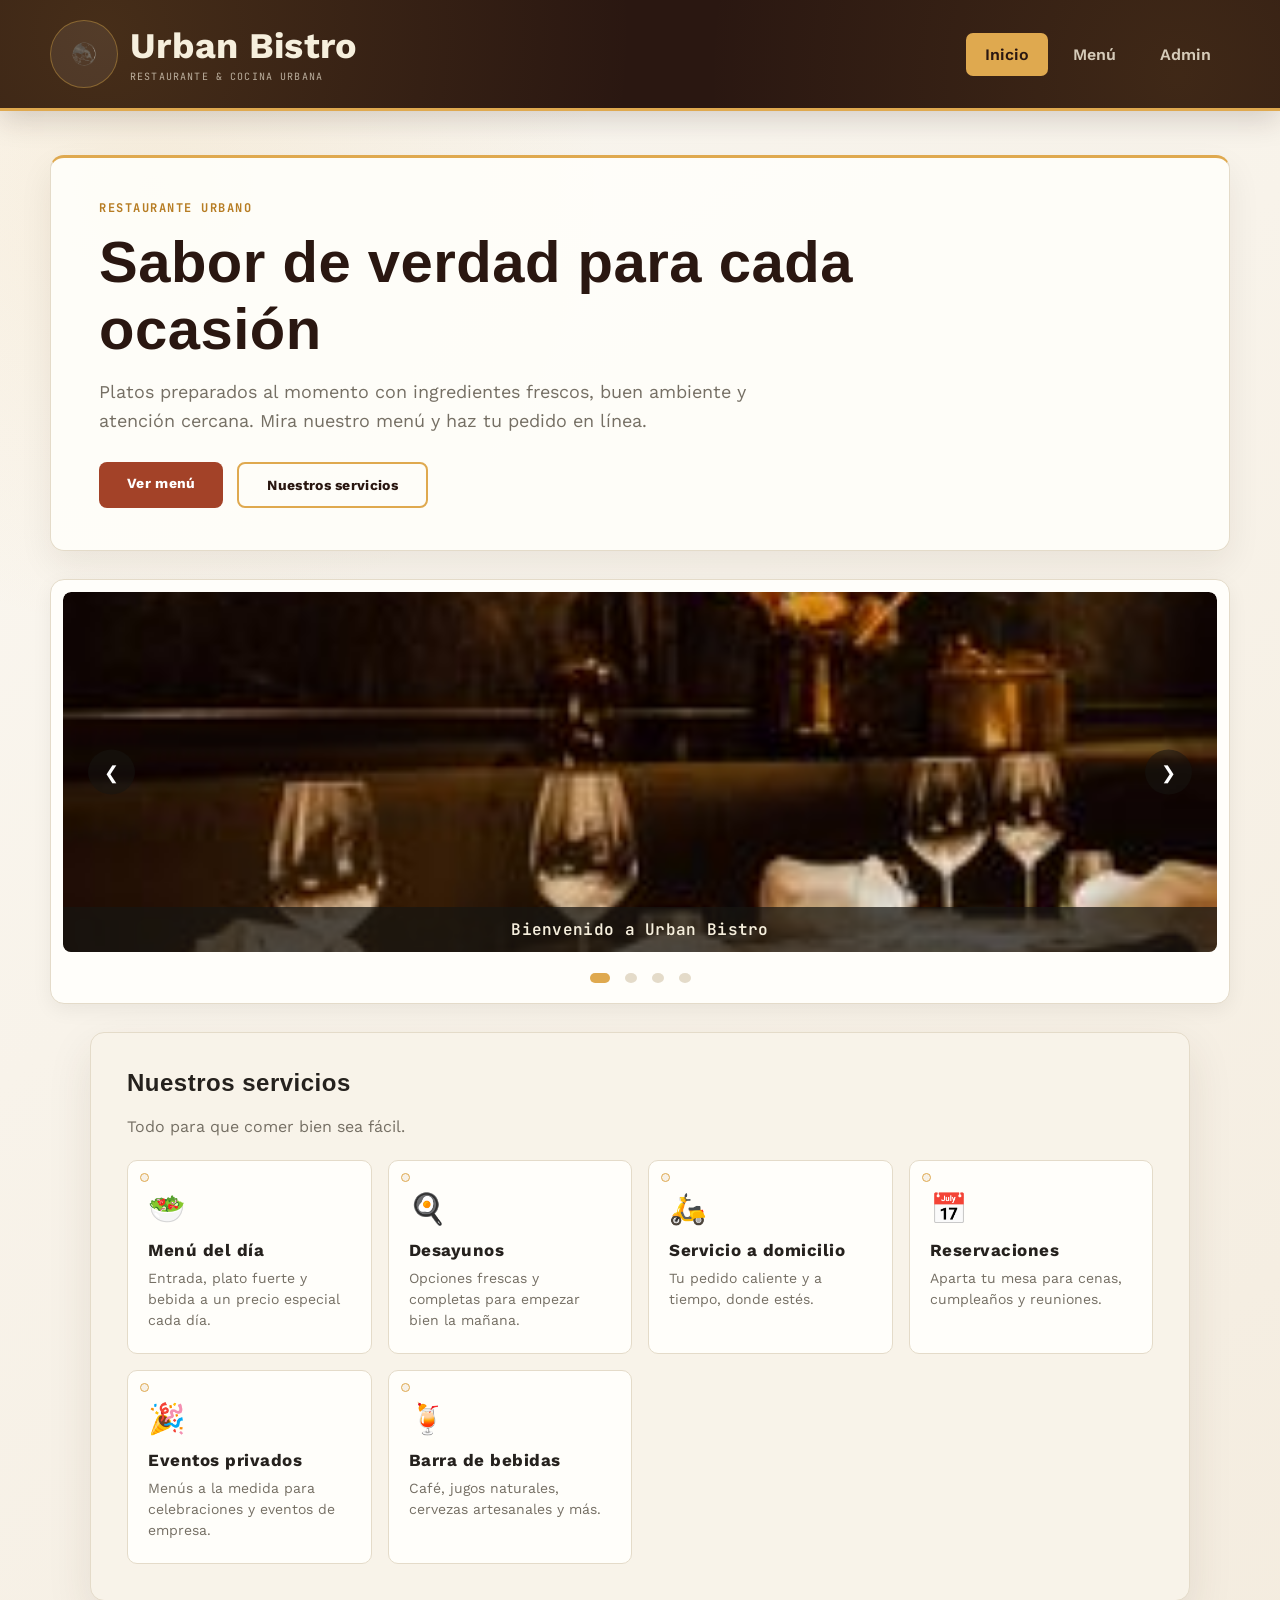
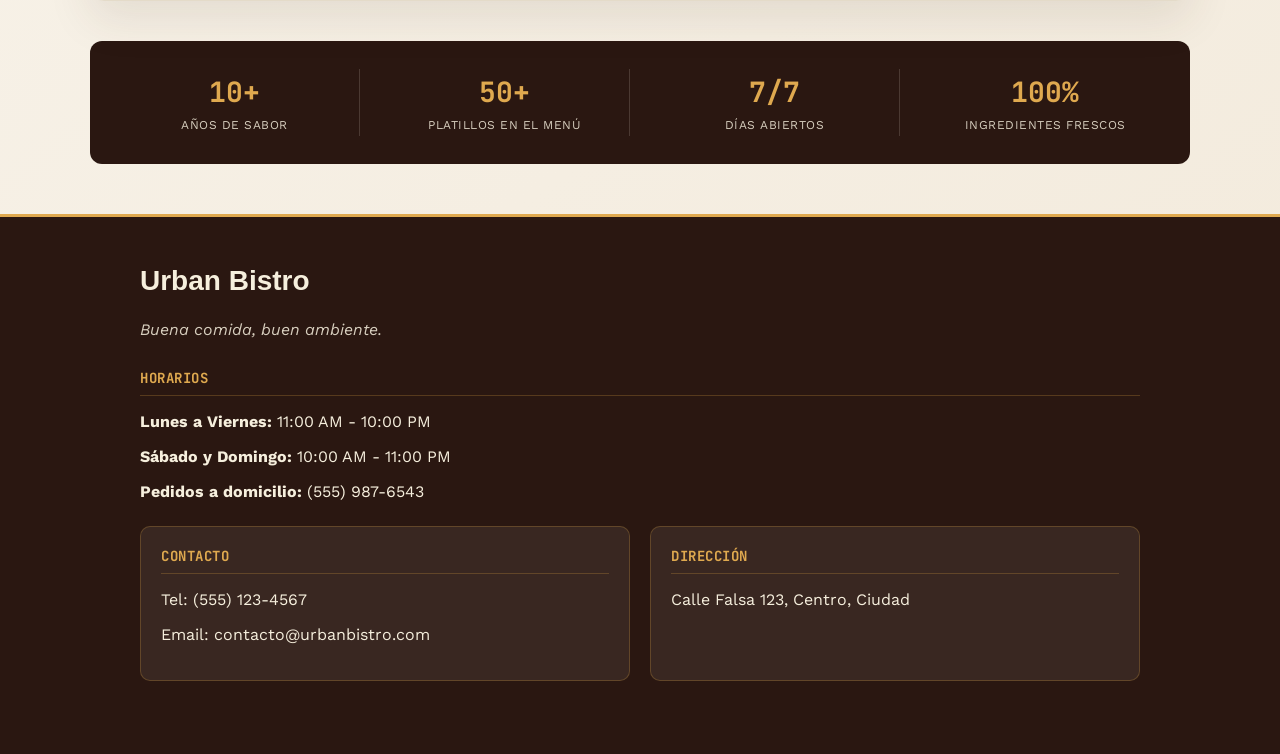
<file: index.html>
<!DOCTYPE html>
<html lang="es">
<head>
    <meta charset="UTF-8">
    <meta name="viewport" content="width=device-width, initial-scale=1.0">
    <title>Urban Bistro</title>
    <link rel="stylesheet" href="../css/base.css">
    <link rel="stylesheet" href="../css/paginaprincipal.css">
    <link href="https://fonts.cdnfonts.com/css/gokart-bubble" rel="stylesheet">
    <link href="https://fonts.googleapis.com/css2?family=Work+Sans:wght@400;600;700&family=JetBrains+Mono:wght@500;700&display=swap" rel="stylesheet">
</head>
<body>

    <a class="skip-link" href="#main">Saltar al contenido</a>

    <header class="encabezado" role="banner">
        <div class="brand">
            <img class="Logo" src="../img/logo.png" alt="Logo de Urban Bistro">
            <div class="brand-copy">
                <h1>Urban Bistro</h1>
                <p>Restaurante &amp; cocina urbana</p>
            </div>
        </div>
        <nav class="menu" aria-label="Menú principal">
            <a class="menu-btn" href="paginaprincipal.html" aria-current="page">Inicio</a>
            <a class="menu-btn" href="articulos.html">Menú</a>
            <a class="menu-btn" href="admin.html">Admin</a>
        </nav>
    </header>

    <main id="main" tabindex="-1">

        <section class="hero-intro">
            <p class="hero-eyebrow">Restaurante urbano</p>
            <h2>Sabor de verdad para cada ocasión</h2>
            <p class="hero-text">Platos preparados al momento con ingredientes frescos, buen ambiente y atención cercana. Mira nuestro menú y haz tu pedido en línea.</p>
            <div class="hero-actions">
                <a class="hero-btn primary" href="articulos.html">Ver menú</a>
                <a class="hero-btn secondary" href="#servicios">Nuestros servicios</a>
            </div>
        </section>

        <section class="carrusel-container" aria-label="Carrusel de imágenes">
            <div class="carrusel">
                <div class="carrusel-slide">
                    <img src="../img/img1.jpg" alt="Interior acogedor de Urban Bistro">
                    <p class="slide-description">Bienvenido a Urban Bistro</p>
                </div>
                <div class="carrusel-slide">
                    <img src="../img/img2.jpg" alt="Selección de platos frescos">
                    <p class="slide-description">Platos hechos al momento</p>
                </div>
                <div class="carrusel-slide">
                    <img src="../img/img3.jpg" alt="Comedor de Urban Bistro por la noche">
                    <p class="slide-description">Un ambiente para disfrutar</p>
                </div>
                <div class="carrusel-slide">
                    <img src="../img/img4.jpg" alt="Platillo de carne con guarnición">
                    <p class="slide-description">Visítanos pronto</p>
                </div>
                <button class="carrusel-btn prev" type="button" aria-label="Anterior">&#10094;</button>
                <button class="carrusel-btn next" type="button" aria-label="Siguiente">&#10095;</button>
            </div>

            <div class="carrusel-dots" aria-label="Navegación del carrusel">
                <button class="dot" type="button" data-index="0" aria-label="Ir a la diapositiva 1"></button>
                <button class="dot" type="button" data-index="1" aria-label="Ir a la diapositiva 2"></button>
                <button class="dot" type="button" data-index="2" aria-label="Ir a la diapositiva 3"></button>
                <button class="dot" type="button" data-index="3" aria-label="Ir a la diapositiva 4"></button>
            </div>
        </section>

        <section id="servicios" class="section servicios-section">
            <h2>Nuestros servicios</h2>
            <p>Todo para que comer bien sea fácil.</p>

            <div class="servicios-grid">
                <div class="servicio-card">
                    <span class="servicio-icono" aria-hidden="true">🥗</span>
                    <h3>Menú del día</h3>
                    <p>Entrada, plato fuerte y bebida a un precio especial cada día.</p>
                </div>
                <div class="servicio-card">
                    <span class="servicio-icono" aria-hidden="true">🍳</span>
                    <h3>Desayunos</h3>
                    <p>Opciones frescas y completas para empezar bien la mañana.</p>
                </div>
                <div class="servicio-card">
                    <span class="servicio-icono" aria-hidden="true">🛵</span>
                    <h3>Servicio a domicilio</h3>
                    <p>Tu pedido caliente y a tiempo, donde estés.</p>
                </div>
                <div class="servicio-card">
                    <span class="servicio-icono" aria-hidden="true">📅</span>
                    <h3>Reservaciones</h3>
                    <p>Aparta tu mesa para cenas, cumpleaños y reuniones.</p>
                </div>
                <div class="servicio-card">
                    <span class="servicio-icono" aria-hidden="true">🎉</span>
                    <h3>Eventos privados</h3>
                    <p>Menús a la medida para celebraciones y eventos de empresa.</p>
                </div>
                <div class="servicio-card">
                    <span class="servicio-icono" aria-hidden="true">🍹</span>
                    <h3>Barra de bebidas</h3>
                    <p>Café, jugos naturales, cervezas artesanales y más.</p>
                </div>
            </div>
        </section>

        <section class="stats-bar" aria-label="Datos del restaurante">
            <div class="stat-item"><span class="stat-num">10+</span><span class="stat-label">Años de sabor</span></div>
            <div class="stat-item"><span class="stat-num">50+</span><span class="stat-label">Platillos en el menú</span></div>
            <div class="stat-item"><span class="stat-num">7/7</span><span class="stat-label">Días abiertos</span></div>
            <div class="stat-item"><span class="stat-num">100%</span><span class="stat-label">Ingredientes frescos</span></div>
        </section>

    </main>

    <footer class="footer" role="contentinfo">
        <div class="footer-content">
            <h2>Urban Bistro</h2>
            <p class="tagline">Buena comida, buen ambiente.</p>

            <div class="horarios-footer">
                <h3>Horarios</h3>
                <p><strong>Lunes a Viernes:</strong> 11:00 AM - 10:00 PM</p>
                <p><strong>Sábado y Domingo:</strong> 10:00 AM - 11:00 PM</p>
                <p><strong>Pedidos a domicilio:</strong> (555) 987-6543</p>
            </div>

            <div class="footer-columns">
                <div class="footer-block">
                    <h3>Contacto</h3>
                    <p>Tel: (555) 123-4567</p>
                    <p>Email: contacto@urbanbistro.com</p>
                </div>
                <div class="footer-block">
                    <h3>Dirección</h3>
                    <p>Calle Falsa 123, Centro, Ciudad</p>
                </div>
            </div>

        </div>
    </footer>
    <script src="../js/jspagprin.js"></script>
</body>
</html>
</file>
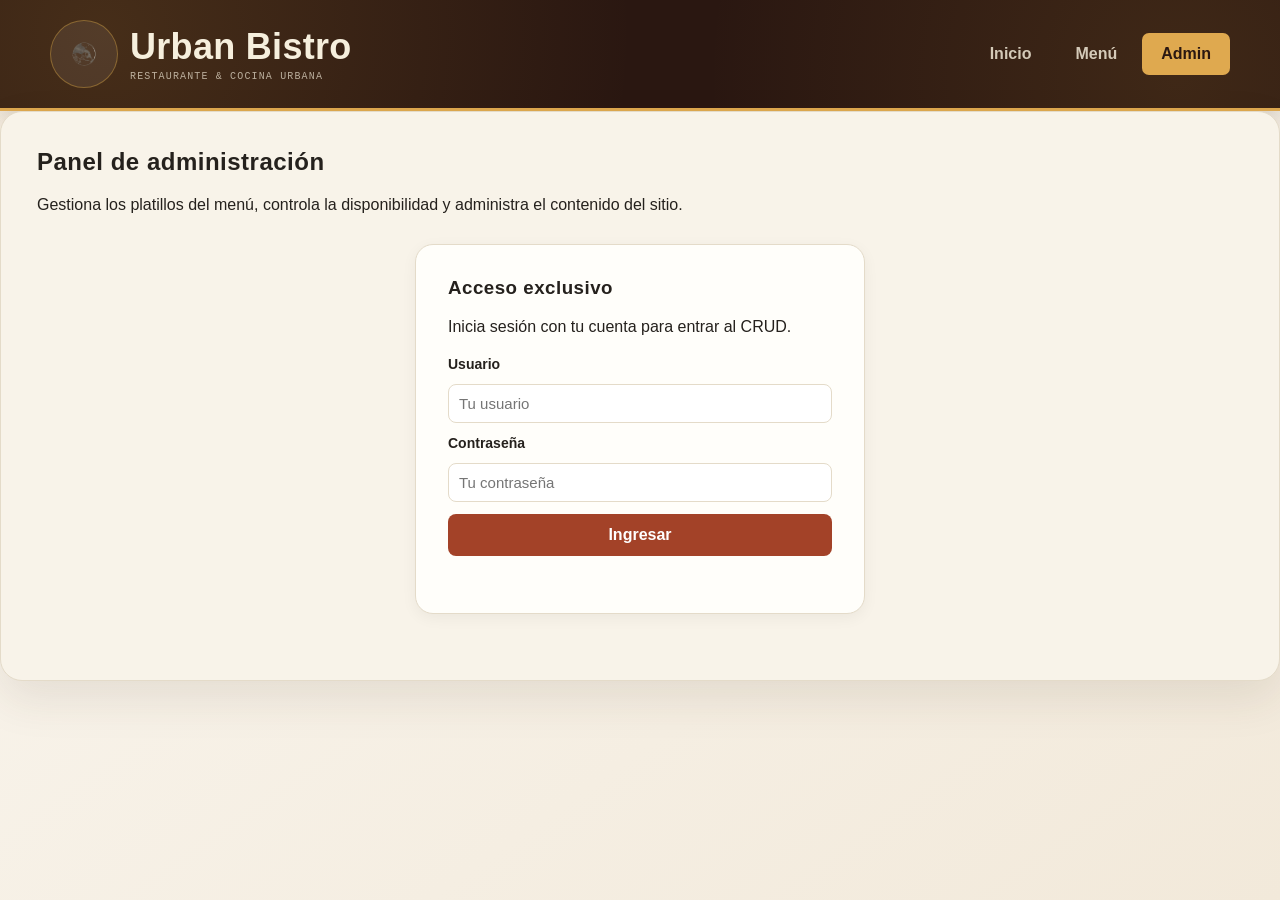
<file: admin.html>
<!DOCTYPE html>
<html lang="es">
<head>
    <meta charset="UTF-8">
    <meta name="viewport" content="width=device-width, initial-scale=1.0">
    <title>Admin - Urban Bistro</title>
    <link rel="stylesheet" href="../css/base.css">
    <link rel="stylesheet" href="../css/admin.css">
    <link href="https://fonts.cdnfonts.com/css/gokart-bubble" rel="stylesheet">
</head>
<body>
    <header class="encabezado" role="banner">
        <div class="brand">
            <img class="Logo" src="../img/logo.png" alt="Logo de Urban Bistro">
            <div class="brand-copy">
                <h1>Urban Bistro</h1>
                <p>Restaurante &amp; cocina urbana</p>
            </div>
        </div>
        <nav class="menu" aria-label="Menú principal">
            <a class="menu-btn" href="index.html">Inicio</a>
            <a class="menu-btn" href="articulos.html">Menú</a>
            <a class="menu-btn" href="admin.html" aria-current="page">Admin</a>
        </nav>
    </header>

    <div class="main-content">
        <div class="section">
            <h2>Panel de administración</h2>
            <p>Gestiona los platillos del menú, controla la disponibilidad y administra el contenido del sitio.</p>

            <div id="admin-login-card" class="auth-card">
                <h3>Acceso exclusivo</h3>
                <p>Inicia sesión con tu cuenta para entrar al CRUD.</p>

                <form id="adminLoginForm" class="auth-form">
                    <label for="adminLoginUser">Usuario</label>
                    <input id="adminLoginUser" type="text" placeholder="Tu usuario" required>

                    <label for="adminLoginPassword">Contraseña</label>
                    <input id="adminLoginPassword" type="password" placeholder="Tu contraseña" required>

                    <button type="submit">Ingresar</button>
                </form>

                <p id="adminAuthMessage" class="message"></p>
            </div>

            <div id="admin-dashboard" class="admin-dashboard" style="display:none;">
                <div class="admin-header">
                    <h3>CRUD del menú</h3>
                    <button id="logoutAdminBtn" type="button" class="btn-vaciar">Cerrar sesión</button>
                </div>

                <div class="admin-grid">
                    <form id="productForm" class="admin-card">
                        <input type="hidden" id="productId">
                        <h4>Agregar o editar platillo</h4>

                        <label for="productName">Nombre</label>
                        <input id="productName" type="text" required>

                        <label for="productCategory">Categoría</label>
                        <select id="productCategory" required>
                            <option value="Entradas">Entradas</option>
                            <option value="Platos Fuertes">Platos Fuertes</option>
                            <option value="Postres">Postres</option>
                            <option value="Bebidas">Bebidas</option>
                        </select>

                        <label for="productPrice">Precio</label>
                        <input id="productPrice" type="number" min="0" step="0.01" required>

                        <label for="productStock">Porciones disponibles</label>
                        <input id="productStock" type="number" min="0" required>

                        <label for="productDescription">Descripción</label>
                        <textarea id="productDescription" rows="3" required></textarea>

                        <label for="productImage">URL o nombre de imagen (opcional)</label>
                        <input id="productImage" type="text" placeholder="../img/platillo.jpg">

                        <img id="productImagePreview" class="admin-product-image" src="../img/entrada.jpg" alt="Vista previa del platillo">

                        <button type="submit">Guardar platillo</button>
                        <button type="button" id="cancelEditBtn" class="secondary-btn">Cancelar</button>
                    </form>

                    <div class="admin-card">
                        <h4>Lista de platillos</h4>
                        <table>
                            <thead>
                                <tr>
                                    <th>Nombre</th>
                                    <th>Categoría</th>
                                    <th>Precio</th>
                                    <th>Disp.</th>
                                    <th>Acciones</th>
                                </tr>
                            </thead>
                            <tbody id="productsTableBody"></tbody>
                        </table>
                    </div>
                </div>
            </div>
        </div>
    </div>

    <script src="../js/admin.js"></script>
</body>
</html>
</file>
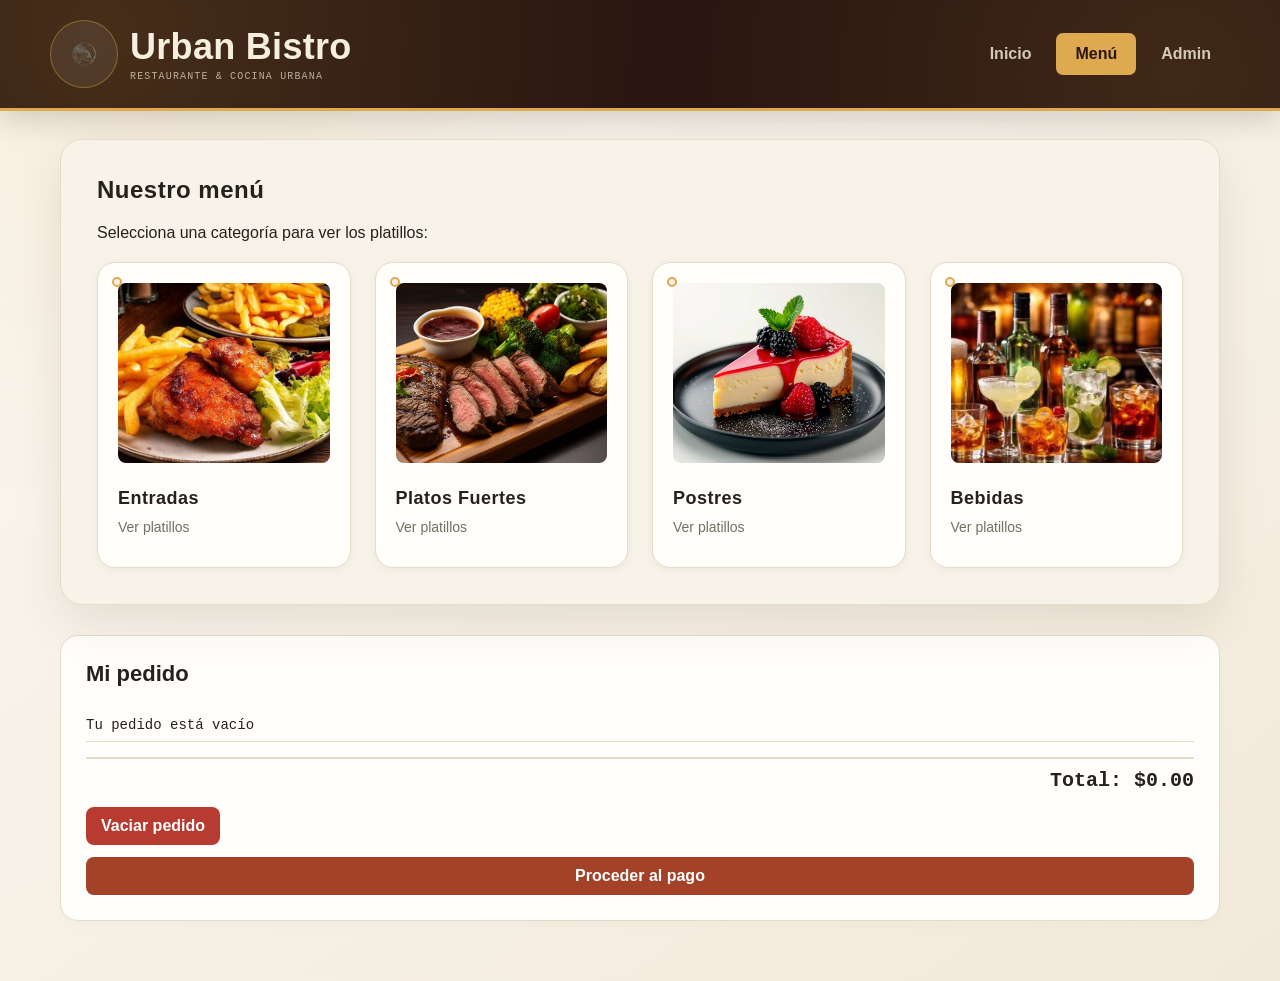
<file: articulos.html>
<!DOCTYPE html>
<html lang="es">
<head>
    <meta charset="UTF-8">
    <meta name="viewport" content="width=device-width, initial-scale=1.0">
    <title>Menú - Urban Bistro</title>
    <link rel="stylesheet" href="../css/base.css">
    <link rel="stylesheet" href="../css/articulos.css">
    <link href="https://fonts.cdnfonts.com/css/gokart-bubble" rel="stylesheet">
</head>
<body>

    <header class="encabezado" role="banner">
        <div class="brand">
            <img class="Logo" src="../img/logo.png" alt="Logo de Urban Bistro">
            <div class="brand-copy">
                <h1>Urban Bistro</h1>
                <p>Restaurante &amp; cocina urbana</p>
            </div>
        </div>
        <nav class="menu" aria-label="Menú principal">
            <a class="menu-btn" href="index.html">Inicio</a>
            <a class="menu-btn" href="articulos.html" aria-current="page">Menú</a>
            <a class="menu-btn" href="admin.html">Admin</a>
        </nav>
    </header>

    <div class="main-content">

        <div id="zona-categorias" class="section">
            <h2>Nuestro menú</h2>
            <p>Selecciona una categoría para ver los platillos:</p>

            <div class="articulos-grid">
                <button class="articulo-item" type="button" data-category="Entradas">
                    <div class="articulo-imagen"><img src="../img/entrada.jpg" alt="Platillo de entrada"></div>
                    <h3>Entradas</h3>
                    <p>Ver platillos</p>
                </button>
                <button class="articulo-item" type="button" data-category="Platos Fuertes">
                    <div class="articulo-imagen"><img src="../img/platofuerte.jpg" alt="Plato fuerte con carne y guarnición"></div>
                    <h3>Platos Fuertes</h3>
                    <p>Ver platillos</p>
                </button>
                <button class="articulo-item" type="button" data-category="Postres">
                    <div class="articulo-imagen"><img src="../img/postres.jpg" alt="Cheesecake con frutos rojos"></div>
                    <h3>Postres</h3>
                    <p>Ver platillos</p>
                </button>
                <button class="articulo-item" type="button" data-category="Bebidas">
                    <div class="articulo-imagen"><img src="../img/bebidas.jpg" alt="Selección de bebidas"></div>
                    <h3>Bebidas</h3>
                    <p>Ver platillos</p>
                </button>
            </div>
        </div>

        <div id="zona-productos" class="section" style="display: none;">
            <button id="btn-volver-categorias" class="btn-vaciar" type="button">Volver al menú</button>
            <h2 id="titulo-categoria" tabindex="-1">Platillos</h2>
            <div class="articulos-grid" id="contenedor-articulos"></div>
        </div>

        <div class="carrito-seccion">
            <h3>Mi pedido</h3>
            <ul id="lista-carrito">
                <li>Tu pedido está vacío</li>
            </ul>
            <p class="total-carrito">Total: $<span id="total-precio">0.00</span></p>
            <button id="btn-vaciar" class="btn-vaciar" type="button">Vaciar pedido</button>
            <button id="btn-comprar" class="btn-carrito" type="button">Proceder al pago</button>

            <div id="checkout-section" class="checkout-section" style="display:none;">
                <h4>Finalizar pedido</h4>
                <label for="cliente-nombre">Nombre del cliente</label>
                <input id="cliente-nombre" type="text" placeholder="Tu nombre" required>

                <label for="metodo-pago">Método de pago</label>
                <select id="metodo-pago">
                    <option value="Tarjeta">Tarjeta</option>
                    <option value="Transferencia">Transferencia</option>
                    <option value="Efectivo">Efectivo</option>
                </select>

                <button id="btn-finalizar" class="btn-carrito" type="button">Confirmar pedido</button>

                <div id="invoice-preview" class="invoice-preview" style="display:none;">
                    <h4>Factura emitida</h4>
                    <div id="invoice-content"></div>
                </div>
            </div>
        </div>
    </div>

    <script src="../js/admin.js"></script>
    <script src="../js/jsarticulos.js"></script>
</body>
</html>
</file>
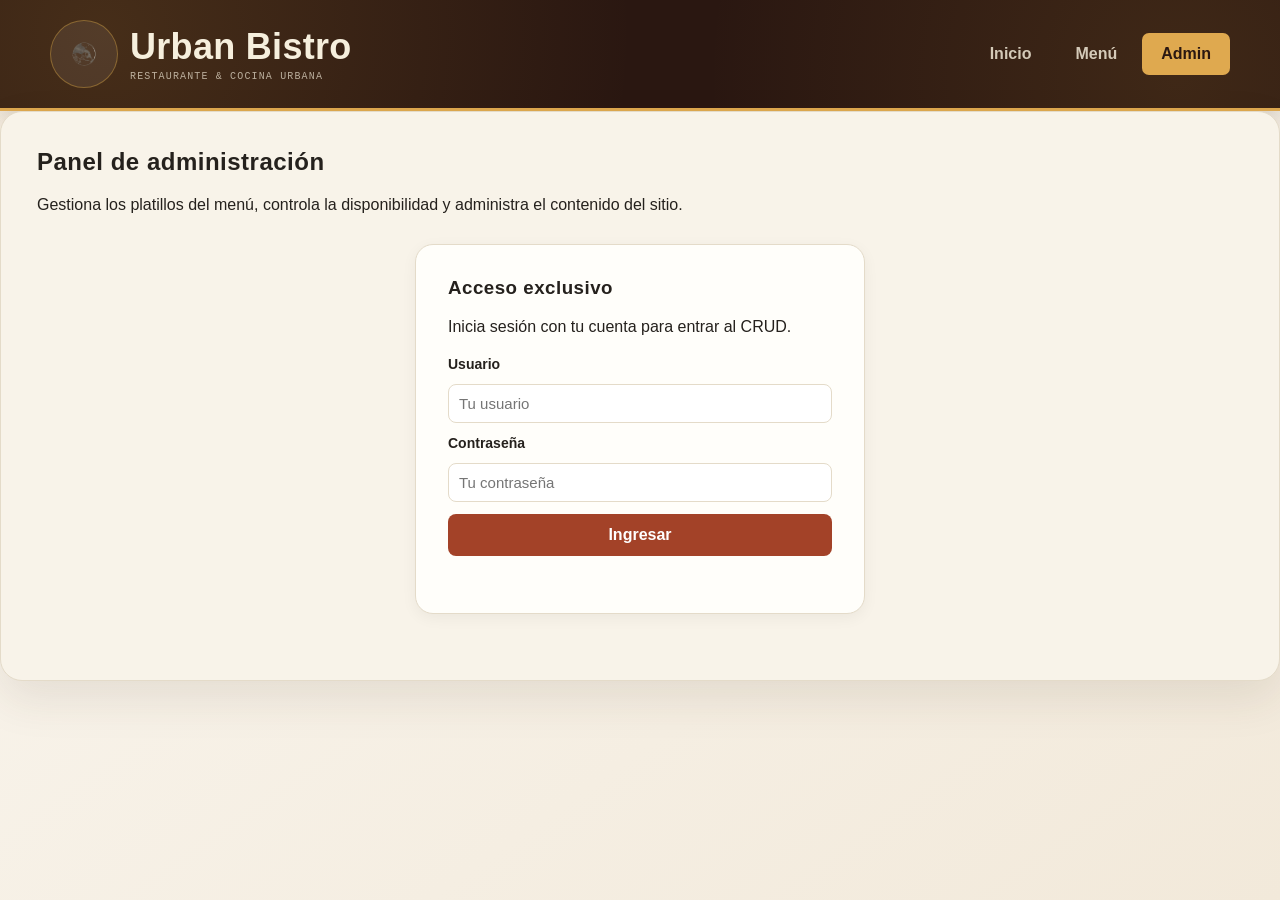
<file: html/admin.html>
<!DOCTYPE html>
<html lang="es">
<head>
    <meta charset="UTF-8">
    <meta name="viewport" content="width=device-width, initial-scale=1.0">
    <title>Admin - Urban Bistro</title>
    <link rel="stylesheet" href="../css/base.css">
    <link rel="stylesheet" href="../css/admin.css">
    <link href="https://fonts.cdnfonts.com/css/gokart-bubble" rel="stylesheet">
</head>
<body>
    <header class="encabezado" role="banner">
        <div class="brand">
            <img class="Logo" src="../img/logo.png" alt="Logo de Urban Bistro">
            <div class="brand-copy">
                <h1>Urban Bistro</h1>
                <p>Restaurante &amp; cocina urbana</p>
            </div>
        </div>
        <nav class="menu" aria-label="Menú principal">
            <a class="menu-btn" href="paginaprincipal.html">Inicio</a>
            <a class="menu-btn" href="articulos.html">Menú</a>
            <a class="menu-btn" href="admin.html" aria-current="page">Admin</a>
        </nav>
    </header>

    <div class="main-content">
        <div class="section">
            <h2>Panel de administración</h2>
            <p>Gestiona los platillos del menú, controla la disponibilidad y administra el contenido del sitio.</p>

            <div id="admin-login-card" class="auth-card">
                <h3>Acceso exclusivo</h3>
                <p>Inicia sesión con tu cuenta para entrar al CRUD.</p>

                <form id="adminLoginForm" class="auth-form">
                    <label for="adminLoginUser">Usuario</label>
                    <input id="adminLoginUser" type="text" placeholder="Tu usuario" required>

                    <label for="adminLoginPassword">Contraseña</label>
                    <input id="adminLoginPassword" type="password" placeholder="Tu contraseña" required>

                    <button type="submit">Ingresar</button>
                </form>

                <p id="adminAuthMessage" class="message"></p>
            </div>

            <div id="admin-dashboard" class="admin-dashboard" style="display:none;">
                <div class="admin-header">
                    <h3>CRUD del menú</h3>
                    <button id="logoutAdminBtn" type="button" class="btn-vaciar">Cerrar sesión</button>
                </div>

                <div class="admin-grid">
                    <form id="productForm" class="admin-card">
                        <input type="hidden" id="productId">
                        <h4>Agregar o editar platillo</h4>

                        <label for="productName">Nombre</label>
                        <input id="productName" type="text" required>

                        <label for="productCategory">Categoría</label>
                        <select id="productCategory" required>
                            <option value="Entradas">Entradas</option>
                            <option value="Platos Fuertes">Platos Fuertes</option>
                            <option value="Postres">Postres</option>
                            <option value="Bebidas">Bebidas</option>
                        </select>

                        <label for="productPrice">Precio</label>
                        <input id="productPrice" type="number" min="0" step="0.01" required>

                        <label for="productStock">Porciones disponibles</label>
                        <input id="productStock" type="number" min="0" required>

                        <label for="productDescription">Descripción</label>
                        <textarea id="productDescription" rows="3" required></textarea>

                        <label for="productImage">URL o nombre de imagen (opcional)</label>
                        <input id="productImage" type="text" placeholder="../img/platillo.jpg">

                        <img id="productImagePreview" class="admin-product-image" src="../img/entrada.jpg" alt="Vista previa del platillo">

                        <button type="submit">Guardar platillo</button>
                        <button type="button" id="cancelEditBtn" class="secondary-btn">Cancelar</button>
                    </form>

                    <div class="admin-card">
                        <h4>Lista de platillos</h4>
                        <table>
                            <thead>
                                <tr>
                                    <th>Nombre</th>
                                    <th>Categoría</th>
                                    <th>Precio</th>
                                    <th>Disp.</th>
                                    <th>Acciones</th>
                                </tr>
                            </thead>
                            <tbody id="productsTableBody"></tbody>
                        </table>
                    </div>
                </div>
            </div>
        </div>
    </div>

    <script src="../js/admin.js"></script>
</body>
</html>
</file>
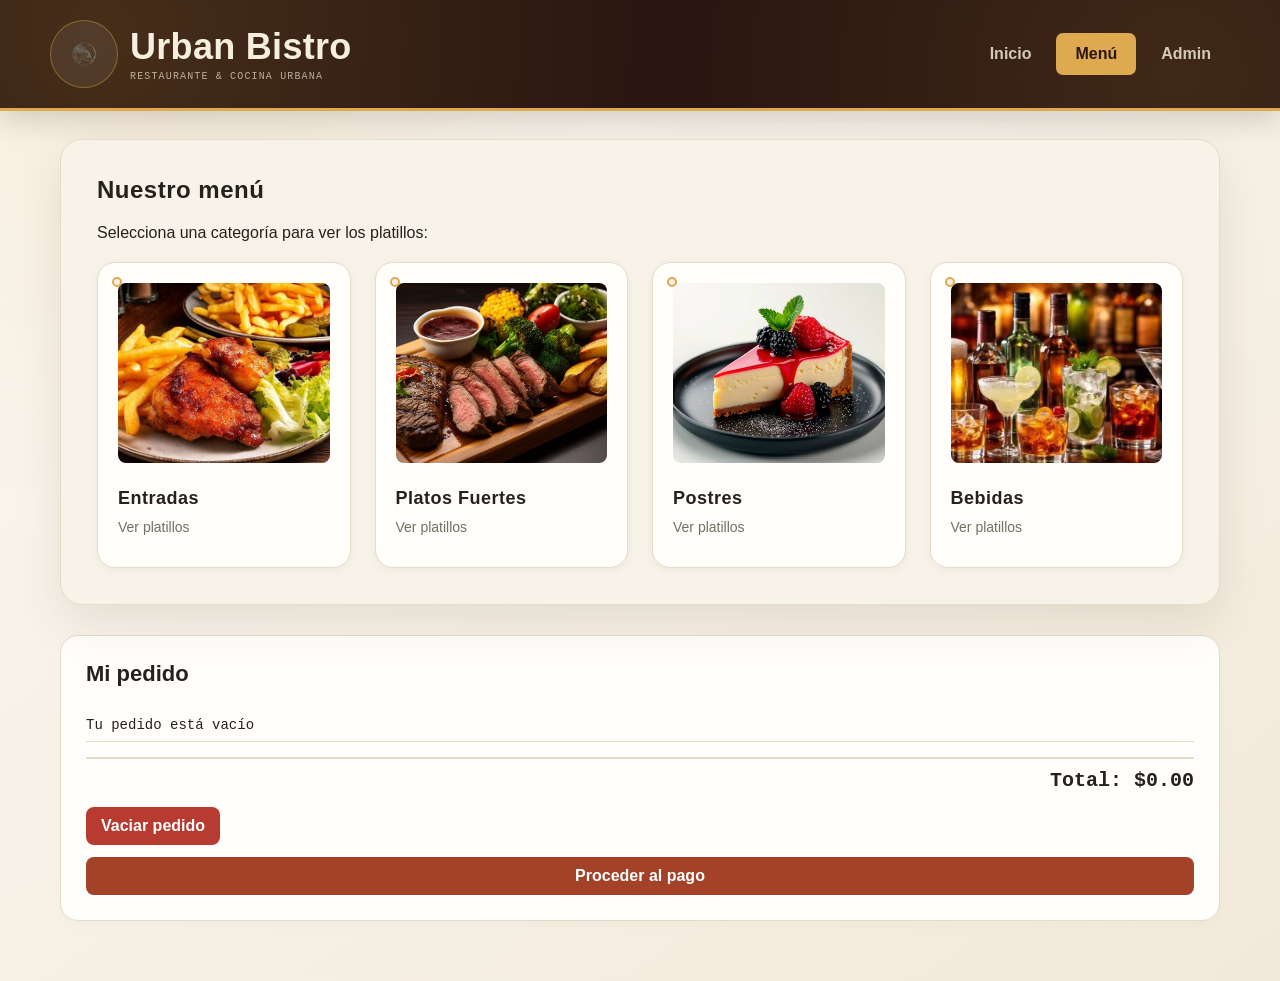
<file: html/articulos.html>
<!DOCTYPE html>
<html lang="es">
<head>
    <meta charset="UTF-8">
    <meta name="viewport" content="width=device-width, initial-scale=1.0">
    <title>Menú - Urban Bistro</title>
    <link rel="stylesheet" href="../css/base.css">
    <link rel="stylesheet" href="../css/articulos.css">
    <link href="https://fonts.cdnfonts.com/css/gokart-bubble" rel="stylesheet">
</head>
<body>

    <header class="encabezado" role="banner">
        <div class="brand">
            <img class="Logo" src="../img/logo.png" alt="Logo de Urban Bistro">
            <div class="brand-copy">
                <h1>Urban Bistro</h1>
                <p>Restaurante &amp; cocina urbana</p>
            </div>
        </div>
        <nav class="menu" aria-label="Menú principal">
            <a class="menu-btn" href="paginaprincipal.html">Inicio</a>
            <a class="menu-btn" href="articulos.html" aria-current="page">Menú</a>
            <a class="menu-btn" href="admin.html">Admin</a>
        </nav>
    </header>

    <div class="main-content">

        <div id="zona-categorias" class="section">
            <h2>Nuestro menú</h2>
            <p>Selecciona una categoría para ver los platillos:</p>

            <div class="articulos-grid">
                <button class="articulo-item" type="button" data-category="Entradas">
                    <div class="articulo-imagen"><img src="../img/entrada.jpg" alt="Platillo de entrada"></div>
                    <h3>Entradas</h3>
                    <p>Ver platillos</p>
                </button>
                <button class="articulo-item" type="button" data-category="Platos Fuertes">
                    <div class="articulo-imagen"><img src="../img/platofuerte.jpg" alt="Plato fuerte con carne y guarnición"></div>
                    <h3>Platos Fuertes</h3>
                    <p>Ver platillos</p>
                </button>
                <button class="articulo-item" type="button" data-category="Postres">
                    <div class="articulo-imagen"><img src="../img/postres.jpg" alt="Cheesecake con frutos rojos"></div>
                    <h3>Postres</h3>
                    <p>Ver platillos</p>
                </button>
                <button class="articulo-item" type="button" data-category="Bebidas">
                    <div class="articulo-imagen"><img src="../img/bebidas.jpg" alt="Selección de bebidas"></div>
                    <h3>Bebidas</h3>
                    <p>Ver platillos</p>
                </button>
            </div>
        </div>

        <div id="zona-productos" class="section" style="display: none;">
            <button id="btn-volver-categorias" class="btn-vaciar" type="button">Volver al menú</button>
            <h2 id="titulo-categoria" tabindex="-1">Platillos</h2>
            <div class="articulos-grid" id="contenedor-articulos"></div>
        </div>

        <div class="carrito-seccion">
            <h3>Mi pedido</h3>
            <ul id="lista-carrito">
                <li>Tu pedido está vacío</li>
            </ul>
            <p class="total-carrito">Total: $<span id="total-precio">0.00</span></p>
            <button id="btn-vaciar" class="btn-vaciar" type="button">Vaciar pedido</button>
            <button id="btn-comprar" class="btn-carrito" type="button">Proceder al pago</button>

            <div id="checkout-section" class="checkout-section" style="display:none;">
                <h4>Finalizar pedido</h4>
                <label for="cliente-nombre">Nombre del cliente</label>
                <input id="cliente-nombre" type="text" placeholder="Tu nombre" required>

                <label for="metodo-pago">Método de pago</label>
                <select id="metodo-pago">
                    <option value="Tarjeta">Tarjeta</option>
                    <option value="Transferencia">Transferencia</option>
                    <option value="Efectivo">Efectivo</option>
                </select>

                <button id="btn-finalizar" class="btn-carrito" type="button">Confirmar pedido</button>

                <div id="invoice-preview" class="invoice-preview" style="display:none;">
                    <h4>Factura emitida</h4>
                    <div id="invoice-content"></div>
                </div>
            </div>
        </div>
    </div>

    <script src="../js/admin.js"></script>
    <script src="../js/jsarticulos.js"></script>
</body>
</html>
</file>
<file: css/base.css>
:root {
    --primary: #a34228;
    --primary-dark: #2a1711;
    --gold: #dfa94f;
    --gold-dark: #b77d24;
    --bg-main: #f7f1e7;
    --bg-gradient: linear-gradient(145deg, #fbf8f2 0%, #f2e9da 100%);
    --card-bg: #fffefa;
    --surface-strong: #f8f3e9;
    --text-dark: #25211d;
    --text-gray: #756f64;
    --border-color: #e4dbc9;
    --accent-red: #b83b31;
    --steel: #526e75;
    --shadow-soft: 0 18px 45px rgba(70, 49, 30, 0.10);
    --font-display: 'Gokart Bubble', sans-serif;
    --font-body: 'Work Sans', 'Segoe UI', Tahoma, Geneva, Verdana, sans-serif;
    --font-tag: 'JetBrains Mono', 'Courier New', monospace;
}

*, *::before, *::after {
    box-sizing: border-box;
}

html {
    scroll-behavior: smooth;
    font-size: 16px;
}

body {
    background:
        radial-gradient(circle at 12% 8%, rgba(223, 169, 79, 0.12), transparent 28rem),
        var(--bg-gradient);
    color: var(--text-dark);
    font-family: var(--font-body);
    margin: 0;
    min-height: 100vh;
}

img, svg {
    display: block;
    max-width: 100%;
}

a {
    color: inherit;
    text-decoration: none;
}

button, input, select, textarea {
    font: inherit;
}

button {
    cursor: pointer;
}

main {
    width: min(1180px, calc(100% - 32px));
    margin: 0 auto;
}

.section {
    position: relative;
    background: var(--surface-strong);
    border: 1px solid var(--border-color);
    border-radius: 22px;
    padding: 36px;
    box-shadow: var(--shadow-soft);
    margin-bottom: 24px;
}

.section h2,
.section h3,
.section h4 {
    margin-top: 0;
    font-family: var(--font-display);
    letter-spacing: 0.5px;
}

input, select, textarea {
    width: 100%;
    padding: 12px 14px;
    border-radius: 10px;
    border: 1px solid var(--border-color);
    background: #fff;
    color: var(--text-dark);
    transition: border-color 0.2s ease, box-shadow 0.2s ease;
}

input:focus, select:focus, textarea:focus {
    border-color: var(--primary);
    box-shadow: 0 0 0 4px rgba(154, 59, 34, 0.14);
    outline: none;
}

button.primary,
button.secondary,
.menu-btn,
.btn-carrito,
.action-btn {
    transition: transform 0.2s ease, background-color 0.2s ease, box-shadow 0.2s ease;
}

button.primary:hover,
button.secondary:hover,
.btn-carrito:hover,
.action-btn:hover {
    transform: translateY(-1px);
}

button.primary,
.btn-carrito {
    background-color: var(--primary);
    color: white;
    border: none;
    border-radius: 10px;
}

button.secondary,
.btn-vaciar {
    background-color: var(--accent-red);
    color: white;
    border: none;
    border-radius: 10px;
}

button.secondary:hover,
.btn-vaciar:hover {
    background-color: #8f2e25;
}

@media (max-width: 768px) {
    main {
        width: calc(100% - 24px);
    }

    .section {
        padding: 24px;
    }
}

.encabezado {
    display: flex;
    align-items: center;
    justify-content: space-between;
    gap: 24px;
    position: relative;
    background: var(--primary-dark);
    background-image:
        radial-gradient(circle at 8% 30%, rgba(217, 164, 65, 0.16) 0, transparent 45%),
        radial-gradient(circle at 92% 70%, rgba(217, 164, 65, 0.12) 0, transparent 40%);
    padding: 20px max(24px, calc((100% - 1180px) / 2));
    box-shadow: 0 8px 28px rgba(42, 23, 17, 0.18);
    border-bottom: 3px solid var(--gold);
}

.encabezado h1 {
    font-family: var(--font-body);
    font-size: clamp(26px, 3.4vw, 36px);
    font-weight: 700;
    letter-spacing: 0.3px;
    color: #f6efdd;
    margin: 0;
}

.encabezado img.Logo {
    height: 68px;
    width: 68px;
    object-fit: contain;
    padding: 5px;
    border: 1px solid rgba(217, 164, 65, 0.42);
    border-radius: 50%;
    background: rgba(255, 255, 255, 0.07);
}

.menu {
    display: flex;
    align-items: center;
    justify-content: center;
    gap: 6px;
    margin: 0;
    padding: 0;
    background: transparent;
    border: 0;
    box-shadow: none;
}

.brand {
    display: flex;
    align-items: center;
    gap: 12px;
    flex-shrink: 0;
}

.brand-copy p {
    margin: 3px 0 0;
    color: rgba(246, 239, 221, 0.68);
    font-family: var(--font-tag);
    font-size: 10px;
    letter-spacing: 1.15px;
    text-transform: uppercase;
}

.menu-btn {
    display: inline-block;
    text-decoration: none;
    color: rgba(246, 239, 221, 0.82);
    background-color: transparent;
    padding: 12px 19px;
    font-weight: 600;
    font-size: 16px;
    border: none;
    border-radius: 7px;
    transition: color 0.2s ease, background-color 0.2s ease;
}

.menu-btn:hover {
    background-color: rgba(255, 255, 255, 0.09);
    color: #fff;
}

.menu-btn[aria-current="page"] {
    background: var(--gold);
    color: var(--primary-dark);
}
/* ===== Espacios para imágenes ===== */
.img-placeholder {
    display: flex;
    align-items: center;
    justify-content: center;
    width: 100%;
    height: 100%;
    min-height: 140px;
    background: var(--bg-main);
    border: 2px dashed var(--gold);
    border-radius: 8px;
    color: var(--text-gray);
    font-family: var(--font-tag);
    font-size: 13px;
    text-align: center;
    padding: 8px;
}
.carrusel-slide > img { height: 360px; }
.stock-tag { font-size: 12px; font-weight: bold; color: var(--primary); }
.stock-tag.agotado { color: var(--accent-red); }
.btn-carrito:disabled { background: #b9b0a0; cursor: not-allowed; }

:focus-visible {
    outline: 3px solid var(--gold);
    outline-offset: 3px;
}

@media (max-width: 600px) {
    .encabezado {
        flex-direction: column;
        gap: 12px;
        padding: 18px 12px 15px;
    }

    .brand {
        gap: 10px;
    }

    .encabezado img.Logo {
        height: 56px;
        width: 56px;
    }

    .menu {
        width: min(100%, 420px);
    }

    .menu-btn {
        flex: 1;
        text-align: center;
        padding: 10px 8px;
        font-size: 14px;
    }
}
</file>
<file: css/paginaprincipal.css>
.hero-intro {
    max-width: 1180px;
    margin: 44px auto 0;
    text-align: left;
    padding: 42px 48px;
    background: rgba(255, 254, 250, 0.92);
    border: 1px solid var(--border-color);
    border-top: 3px solid var(--gold);
    border-radius: 14px;
    box-shadow: 0 14px 34px rgba(42, 23, 17, 0.07);
}

.hero-eyebrow {
    font-family: var(--font-tag);
    text-transform: uppercase;
    letter-spacing: 1.5px;
    font-size: 12px;
    color: var(--gold-dark);
    font-weight: 700;
    margin: 0 0 12px;
}

.hero-intro h2 {
    font-family: var(--font-display);
    font-size: clamp(38px, 5vw, 58px);
    max-width: 760px;
    margin: 0 0 16px;
    color: var(--primary-dark);
    letter-spacing: 0.5px;
}

.hero-text {
    color: var(--text-gray);
    font-size: 18px;
    line-height: 1.6;
    margin: 0 0 26px;
    max-width: 680px;
}

.hero-actions {
    display: flex;
    gap: 14px;
    justify-content: flex-start;
    flex-wrap: wrap;
}

.hero-btn {
    display: inline-block;
    padding: 13px 28px;
    border-radius: 8px;
    font-weight: 700;
    font-size: 14px;
    letter-spacing: 0.3px;
    transition: transform 0.2s ease, box-shadow 0.2s ease;
}

.hero-btn.primary {
    background-color: var(--primary);
    color: #fff;
}

.hero-btn.secondary {
    background-color: transparent;
    color: var(--primary-dark);
    border: 2px solid var(--gold);
}

.hero-btn:hover {
    transform: translateY(-2px);
    box-shadow: 0 8px 16px rgba(34, 30, 20, 0.12);
}

.carrusel-container {
    max-width: 1180px;
    margin: 28px auto;
    background-color: var(--card-bg);
    border: 1px solid var(--border-color);
    padding: 12px;
    text-align: center;
    border-radius: 14px;
    box-shadow: 0 6px 20px rgba(0,0,0,0.06);
    position: relative;
}

.carrusel {
    position: relative;
    overflow: hidden;
    border-radius: 8px;
}

.carrusel-slide {
    display: none;
    animation: fade 0.5s ease-in-out;
}


@keyframes fade {
    from { opacity: 0.4; }
    to { opacity: 1; }
}

.carrusel-slide > img {
    width: 100%;
    height: 360px;
    object-fit: cover;
    border-radius: 8px;
}

.slide-description {
    padding: 12px;
    background-color: rgba(23, 21, 17, 0.72);
    color: #f6efdd;
    margin: 0;
    position: absolute;
    bottom: 0;
    width: 100%;
    box-sizing: border-box;
    font-weight: 600;
    font-family: var(--font-tag);
    letter-spacing: 0.3px;
}

.carrusel-btn {
    position: absolute;
    top: 50%;
    transform: translateY(-50%);
    background-color: rgba(23, 21, 17, 0.55);
    color: white;
    border: none;
    padding: 12px 16px;
    font-size: 18px;
    cursor: pointer;
    border-radius: 50%;
    transition: background 0.2s;
    z-index: 10;
}

.carrusel-btn:focus {
    outline: 3px solid var(--gold);
    box-shadow: 0 0 0 3px rgba(217, 164, 65, 0.2);
}

.carrusel-btn:hover {
    background-color: var(--gold);
    color: var(--primary-dark);
}

.carrusel-btn.prev { left: 25px; }
.carrusel-btn.next { right: 25px; }

.carrusel-dots {
    text-align: center;
    padding: 15px 0 5px 0;
}

.dot {
    height: 10px;
    width: 10px;
    margin: 0 5px;
    background-color: var(--border-color);
    display: inline-block;
    border-radius: 50%;
    cursor: pointer;
    transition: background-color 0.3s, transform 0.15s;
    border: none;
}

.dot:focus {
    transform: scale(1.15);
    outline: 2px solid var(--gold);
}

.dot.active {
    background-color: var(--gold);
    width: 20px;
    border-radius: 5px;
}

.skip-link {
    position: absolute;
    left: -999px;
    top: -999px;
}
.skip-link:focus {
    left: 10px;
    top: 10px;
    background: var(--gold);
    color: var(--primary-dark);
    padding: 8px 12px;
    border-radius: 6px;
    z-index: 1000;
}

.servicios-section {
    max-width: 1100px;
    margin-left: auto;
    margin-right: auto;
    text-align: left;
    border-radius: 14px;
    scroll-margin-top: 20px;
}

.servicios-section p {
    color: var(--text-gray);
    margin-top: 0;
}

.servicios-grid {
    display: grid;
    grid-template-columns: repeat(auto-fit, minmax(220px, 1fr));
    gap: 16px;
    margin-top: 24px;
    text-align: left;
}

.servicio-card {
    position: relative;
    background-color: var(--card-bg);
    border: 1px solid var(--border-color);
    border-radius: 10px;
    padding: 24px 20px 22px;
    transition: transform 0.2s ease, box-shadow 0.2s ease, border-color 0.2s ease;
}

.servicio-card::before {
    content: '';
    position: absolute;
    top: 12px;
    left: 12px;
    width: 9px;
    height: 9px;
    border-radius: 50%;
    background: var(--bg-main);
    border: 1px solid var(--gold);
}

.servicio-card:hover {
    transform: translateY(-3px);
    box-shadow: 0 12px 22px rgba(34, 30, 20, 0.1);
    border-color: var(--gold);
}

.servicio-icono {
    display: block;
    font-size: 30px;
    margin: 6px 0 14px;
}

.servicio-card h3 {
    margin: 0 0 8px;
    font-family: var(--font-body);
    font-size: 17px;
    color: var(--text-dark);
}

.servicio-card p {
    margin: 0;
    font-size: 14px;
    color: var(--text-gray);
    line-height: 1.5;
}

.stats-bar {
    max-width: 1100px;
    margin: 40px auto 0;
    background-color: var(--primary-dark);
    border-radius: 12px;
    padding: 28px 20px;
    display: grid;
    grid-template-columns: repeat(4, 1fr);
    gap: 20px;
    text-align: center;
}

.stat-item {
    display: flex;
    flex-direction: column;
    gap: 8px;
    padding: 4px 12px;
    border-right: 1px solid rgba(246, 239, 221, 0.16);
}

.stat-item:last-child {
    border-right: 0;
}

.stat-num {
    font-family: var(--font-tag);
    font-size: 28px;
    font-weight: 700;
    color: var(--gold);
}

.stat-label {
    font-size: 12px;
    text-transform: uppercase;
    letter-spacing: 0.5px;
    color: #f6efdd;
    opacity: 0.85;
}

@media (max-width: 768px) {
    .stats-bar {
        grid-template-columns: repeat(2, 1fr);
    }

    .stat-item {
        border-right: 0;
    }

    .hero-intro {
        margin-top: 24px;
        padding: 30px 24px;
        text-align: left;
    }

    .hero-actions {
        justify-content: flex-start;
    }

    .carrusel-container {
        margin: 28px auto;
    }

    .carrusel-slide > img {
        height: 260px;
    }
}

.footer {
    background-color: var(--primary-dark);
    color: #f6efdd;
    padding: 48px 20px;
    margin-top: 50px;
    border-top: 3px solid var(--gold);
}

.footer-content {
    max-width: 1000px;
    margin: 0 auto;
}

.footer h2 {
    margin-top: 0;
    font-size: 28px;
    font-family: var(--font-display);
}

.tagline { font-style: italic; opacity: 0.85; margin-bottom: 30px;}

.footer-columns {
    display: grid;
    grid-template-columns: repeat(auto-fit, minmax(250px, 1fr));
    gap: 20px;
    margin: 25px 0;
}

.footer-block {
    background-color: rgba(255, 255, 255, 0.07);
    border: 1px solid rgba(217, 164, 65, 0.25);
    padding: 20px;
    border-radius: 10px;
}

.footer-block h3, .horarios-footer h3 {
    margin-top: 0;
    color: var(--gold);
    border-bottom: 1px solid rgba(217, 164, 65, 0.25);
    padding-bottom: 8px;
    font-family: var(--font-tag);
    text-transform: uppercase;
    font-size: 14px;
    letter-spacing: 0.5px;
}
</file>
<file: css/admin.css>
.auth-card {
    max-width: 450px;
    margin: 30px auto;
    background-color: var(--card-bg);
    border: 1px solid var(--border-color);
    border-radius: 18px;
    padding: 32px;
    box-shadow: 0 4px 15px rgba(0,0,0,0.05);
}

.auth-form {
    display: flex;
    flex-direction: column;
    gap: 12px;
    margin-top: 20px;
    margin-bottom: 25px;
}

.auth-form label, .admin-card label {
    font-weight: 600;
    font-size: 14px;
}

.auth-form input,
.admin-card input,
.admin-card textarea {
    padding: 10px;
    border-radius: 8px;
    border: 1px solid var(--border-color);
    font-size: 15px;
    transition: border-color 0.2s;
}

.auth-form input:focus, .admin-card input:focus {
    border-color: var(--primary);
    outline: none;
}

.auth-form button, .admin-card button[type="submit"] {
    background-color: var(--primary);
    color: white;
    padding: 12px;
    border: none;
    border-radius: 8px;
    font-weight: bold;
    cursor: pointer;
    transition: background 0.2s;
}

.auth-form button:hover, .admin-card button[type="submit"]:hover {
    background-color: var(--primary-dark);
}

.secondary-btn {
    background-color: var(--steel) !important;
    color: white;
    border: none;
    padding: 10px;
    border-radius: 8px;
    cursor: pointer;
    margin-top: 5px;
}

.admin-header {
    display: flex;
    justify-content: space-between;
    align-items: center;
    border-bottom: 2px dashed var(--border-color);
    padding-bottom: 15px;
    margin-bottom: 20px;
}

.admin-grid {
    display: grid;
    grid-template-columns: 1fr 1.3fr;
    gap: 25px;
}

@media (max-width: 992px) {
    .admin-grid {
        grid-template-columns: 1fr;
    }
}

.admin-card {
    background-color: var(--card-bg);
    border: 1px solid var(--border-color);
    border-radius: 16px;
    padding: 24px;
    box-shadow: 0 4px 10px rgba(0,0,0,0.02);
}

.admin-card form {
    display: flex;
    flex-direction: column;
    gap: 10px;
}

.admin-product-image {
    width: 100%;
    height: 180px;
    object-fit: cover;
    border-radius: 10px;
    border: 1px solid var(--border-color);
    background: var(--bg-main);
}

table {
    width: 100%;
    border-collapse: collapse;
    margin-top: 15px;
}

th, td {
    padding: 12px 10px;
    border-bottom: 1px solid var(--border-color);
    text-align: left;
}

th {
    background-color: var(--bg-main);
    font-family: var(--font-tag);
    text-transform: uppercase;
    font-size: 12px;
    letter-spacing: 0.5px;
    font-weight: 600;
}

.action-btn {
    padding: 6px 12px;
    border: none;
    border-radius: 6px;
    cursor: pointer;
    font-weight: 600;
    font-size: 13px;
    transition: opacity 0.2s;
}

.action-btn:hover {
    opacity: 0.9;
}

.action-btn.edit {
    background-color: var(--steel);
    color: white;
}

.action-btn.delete {
    background-color: var(--accent-red);
    color: white;
}

.message {
    color: var(--accent-red);
    font-weight: bold;
    margin-top: 10px;
    text-align: center;
}

@media (max-width: 700px) {
    .admin-header {
        align-items: flex-start;
        gap: 12px;
    }

    .admin-card {
        padding: 16px;
        overflow-x: auto;
    }

    th, td {
        padding: 9px 6px;
        white-space: nowrap;
        font-size: 13px;
    }

    .action-btn {
        margin: 2px;
    }
}
</file>
<file: css/articulos.css>
.main-content {
    max-width: 1200px;
    margin: 0 auto;
    padding: 28px 20px 60px;
}

.articulos-grid {
    display: grid;
    grid-template-columns: repeat(auto-fill, minmax(250px, 1fr));
    gap: 24px;
    margin-top: 20px;
}

.articulo-item {
    position: relative;
    background-color: var(--card-bg);
    border: 1px solid var(--border-color);
    border-radius: 18px;
    padding: 20px;
    text-align: center;
    box-shadow: 0 2px 8px rgba(34, 30, 20, 0.05);
    transition: transform 0.2s ease, box-shadow 0.2s ease;
    display: flex;
    flex-direction: column;
    justify-content: space-between;
    cursor: pointer;
}

.articulo-item::before {
    content: '';
    position: absolute;
    top: 14px;
    left: 14px;
    width: 10px;
    height: 10px;
    border-radius: 50%;
    background: var(--bg-main);
    border: 2px solid var(--gold);
}

.articulo-item:hover {
    transform: translateY(-6px) rotate(-0.6deg);
    box-shadow: 0 14px 26px rgba(34, 30, 20, 0.12);
    border-color: var(--gold);
}

.articulo-imagen {
    height: 180px;
    display: flex;
    align-items: center;
    justify-content: center;
    overflow: hidden;
    border-radius: 8px;
    background-color: var(--bg-main);
    margin-bottom: 15px;
}

.articulo-imagen img {
    width: 100%;
    height: 100%;
    object-fit: cover;
    transition: transform 0.3s ease;
}

.articulo-item:hover .articulo-imagen img {
    transform: scale(1.08);
}

.articulo-item h3 {
    font-family: var(--font-body);
    font-weight: 700;
    font-size: 18px;
    margin: 10px 0;
    color: var(--text-dark);
}

.articulo-item p {
    font-size: 14px;
    color: var(--text-gray);
    margin: 0 0 12px 0;
}

.precio {
    display: inline-block;
    align-self: center;
    font-family: var(--font-tag);
    background: var(--primary-dark);
    color: var(--gold);
    font-size: 15px;
    font-weight: 700;
    letter-spacing: 0.5px;
    padding: 6px 14px;
    border-radius: 999px;
    margin: 10px 0;
}

.btn-carrito {
    background-color: var(--primary);
    color: white;
    border: none;
    padding: 10px 15px;
    border-radius: 8px;
    font-weight: 600;
    width: 100%;
    cursor: pointer;
    transition: all 0.2s ease;
}

.btn-carrito:hover {
    background-color: var(--primary-dark);
    box-shadow: 0 4px 8px rgba(0,0,0,0.1);
}

.carrito-seccion {
    background-color: var(--card-bg);
    border: 1px solid var(--border-color);
    border-radius: 18px;
    padding: 25px;
    margin-top: 30px;
    box-shadow: 0 4px 15px rgba(0,0,0,0.02);
}

.carrito-seccion h3 {
    margin-top: 0;
    font-size: 22px;
}

.carrito-seccion ul {
    list-style: none;
    padding: 0;
    margin: 15px 0;
}

.carrito-seccion li {
    padding: 8px 0;
    border-bottom: 1px solid var(--border-color);
    display: flex;
    justify-content: space-between;
    font-family: var(--font-tag);
    font-size: 14px;
}

.total-carrito {
    font-family: var(--font-tag);
    font-size: 20px;
    font-weight: bold;
    text-align: right;
    margin: 15px 0;
    border-top: 2px solid var(--border-color);
    padding-top: 10px;
}

.btn-vaciar {
    background-color: var(--accent-red);
    color: white;
    border: none;
    padding: 10px 15px;
    border-radius: 8px;
    font-weight: 600;
    cursor: pointer;
    transition: background 0.2s ease;
    margin-bottom: 12px;
}

.btn-vaciar:hover {
    background-color: #8f2e25;
}

.checkout-section {
    margin-top: 20px;
    padding: 20px;
    border-radius: 12px;
    background-color: var(--bg-main);
    border: 1px solid var(--border-color);
}

.checkout-section input,
.checkout-section select {
    width: 100%;
    padding: 10px;
    margin: 8px 0 15px 0;
    border-radius: 8px;
    border: 1px solid var(--border-color);
    box-sizing: border-box;
}

.invoice-preview {
    margin-top: 20px;
    padding: 20px;
    background-color: white;
    border: 2px solid var(--primary);
    border-radius: 10px;
}

@media (max-width: 700px) {
    .articulos-grid {
        grid-template-columns: repeat(2, minmax(0, 1fr));
        gap: 12px;
    }

    .articulo-item {
        padding: 14px;
    }

    .articulo-imagen {
        height: 140px;
    }

    .carrito-seccion {
        padding: 18px;
    }
}

@media (max-width: 430px) {
    .articulos-grid {
        grid-template-columns: 1fr;
    }
}
</file>
